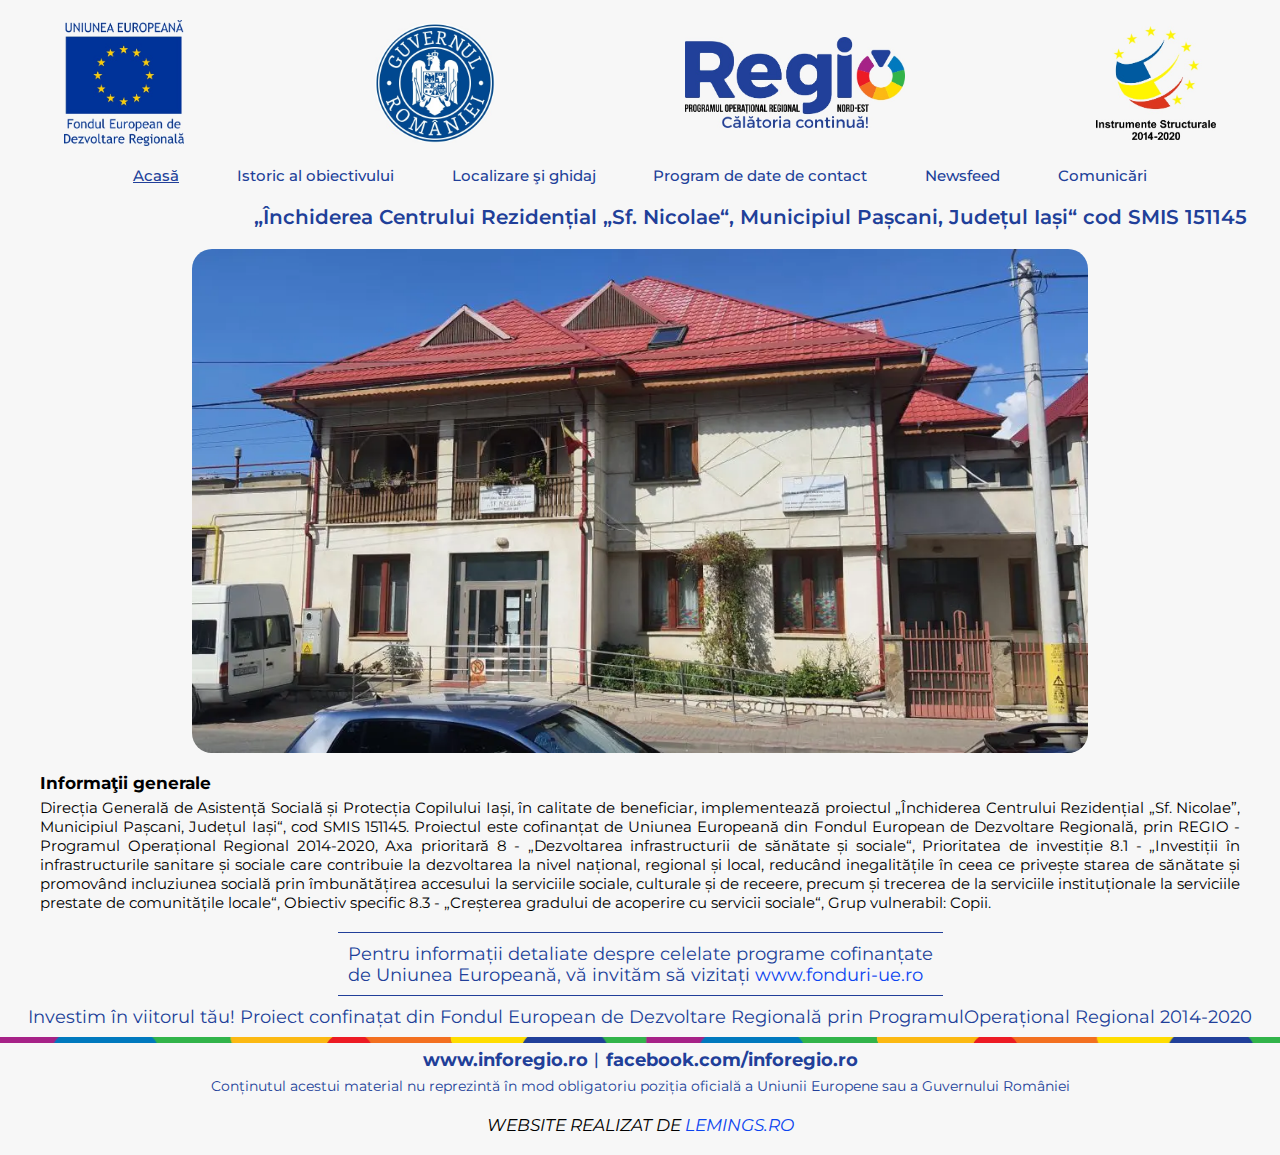
<file: index.html>
<!DOCTYPE html>
<html lang="en">
<head>
  <meta charset="UTF-8">
  <meta http-equiv="X-UA-Compatible" content="IE=edge">
  <meta name="viewport" content="width=device-width, initial-scale=1.0">
  <link rel="stylesheet" href="https://cdnjs.cloudflare.com/ajax/libs/font-awesome/6.4.0/css/all.min.css" integrity="sha512-iecdLmaskl7CVkqkXNQ/ZH/XLlvWZOJyj7Yy7tcenmpD1ypASozpmT/E0iPtmFIB46ZmdtAc9eNBvH0H/ZpiBw==" crossorigin="anonymous" referrerpolicy="no-referrer" />
  <link rel="stylesheet" href="css/main.css">
  <title>Acasă</title>
</head>
<body>
  <header>
    <img src="/header/ue.jpeg" alt="logo-header" class="logo-img">
    <img src="/header/guvern.jpeg" alt="logo-header" class="logo-img">
    <img src="/header/regio.jpeg" alt="logo-header" class="logo-img-regio">
    <img src="/header/instrumente.jpeg" alt="logo-header" class="logo-img">
  </header>
  <nav class="navbar-full">
    <ul class="navbar">
      <li><a href="/index.html" class="active">Acasă</a></li>
      <li><a href="frontend/istoricalobiectivului.html">Istoric al obiectivului</a></li>
      <li><a href="/frontend/localizareghidaj.html">Localizare şi ghidaj</a></li>
      <li><a href="/frontend/programcotact.html">Program de date de contact</a></li>
      <li><a href="/frontend/newsfeed.html">Newsfeed</a></li>
      <li><a href="/frontend/comunicari.html">Comunicări</a></li>
    </ul>
    <div class="toggle-button">
      <i class="fa-solid fa-bars"></i>
    </div>

    <div class="dropdown">
      <ul>
      <li><a href="/index.html" class="active-phone">Acasă</a></li>
      <li><a href="/frontend/istoricalobiectivului.html">Istoric al obiectivului</a></li>
      <li><a href="/frontend/localizareghidaj.html">Localizare şi ghidaj</a></li>
      <li><a href="/frontend/programcotact.html">Program de date de contact</a></li>
      <li><a href="/frontend/newsfeed.html">Newsfeed</a></li>
      <li><a href="/frontend/comunicari.html">Comunicări</a></li> 
      </ul>
    </div>
  </nav>

  <main>
    <div class="title">
    <h1>„Închiderea Centrului Rezidențial „Sf. Nicolae“, Municipiul Pașcani, Județul Iași“
      cod SMIS 151145</h1>
    </div>
    <img src="/img/cenrtul.jpeg" alt="centrul-de-servicii-sociale-sfantul-nicolae" class="main-img">
    <div class="info">
      <h3>Informaţii generale</h3>
      <p>Direcția Generală de Asistență Socială și Protecția Copilului Iași, în calitate de beneficiar, implementează proiectul „Închiderea Centrului Rezidențial „Sf. Nicolae”, Municipiul Pașcani, Județul Iași“,  cod SMIS 151145.
        Proiectul este cofinanțat de Uniunea Europeană din Fondul European de Dezvoltare Regională, prin REGIO - Programul Operațional Regional 2014-2020, Axa prioritară 8 - „Dezvoltarea infrastructurii de sănătate și sociale“, Prioritatea de investiție 8.1 - „Investiții în infrastructurile sanitare și sociale care contribuie la dezvoltarea la nivel național, regional și local, reducând inegalitățile în ceea ce privește starea de sănătate și promovând incluziunea socială prin îmbunătățirea accesului la serviciile sociale, culturale și de receere, precum și trecerea de la serviciile instituționale la serviciile prestate de comunitățile locale“,  Obiectiv specific 8.3 - „Creșterea gradului de acoperire cu servicii sociale“, Grup vulnerabil: Copii.</p>
    </div>
  </main>
    <footer>
      <div class="down-info">
        <div class="fonduri">
        <p>Pentru informații detaliate despre celelate programe cofinanțate <br> de Uniunea Europeană, vă invităm să vizitați <a href="https://www.fonduri-ue.ro/">www.fonduri-ue.ro</a></p>
        </div>
        <p class="investim">Investim în viitorul tău! Proiect confinațat din Fondul European de Dezvoltare Regională prin ProgramulOperațional Regional 2014-2020</p>
        
      </div>
      <div class="linie-relative">
      <img src="/img/linie.jpg" alt="linie" class="linie">
      </div>
      <h4 class="contact"><a href="https://www.inforegio.ro/ro/">www.inforegio.ro</a>︱<a href="https://www.facebook.com/inforegio.ro/">facebook.com/inforegio.ro</a></h4>
      <p class="continut">Conținutul acestui material nu reprezintă în mod obligatoriu poziția oficială a Uniunii Europene sau a Guvernului României</p>
      <h3 class="copyright">Website realizat de <a href="https://lemings.ro/">Lemings.ro</a></h3>
    </footer>
    <script>
      const toggleBtn = document.querySelector('.toggle-button');
      const toggleBtnIcon = document.querySelector('.toggle-button i');
      const dropDown = document.querySelector('.dropdown');

      toggleBtn.onclick = function () {
      dropDown.classList.toggle('open');
      };
    </script>
</body>
</html>
</file>
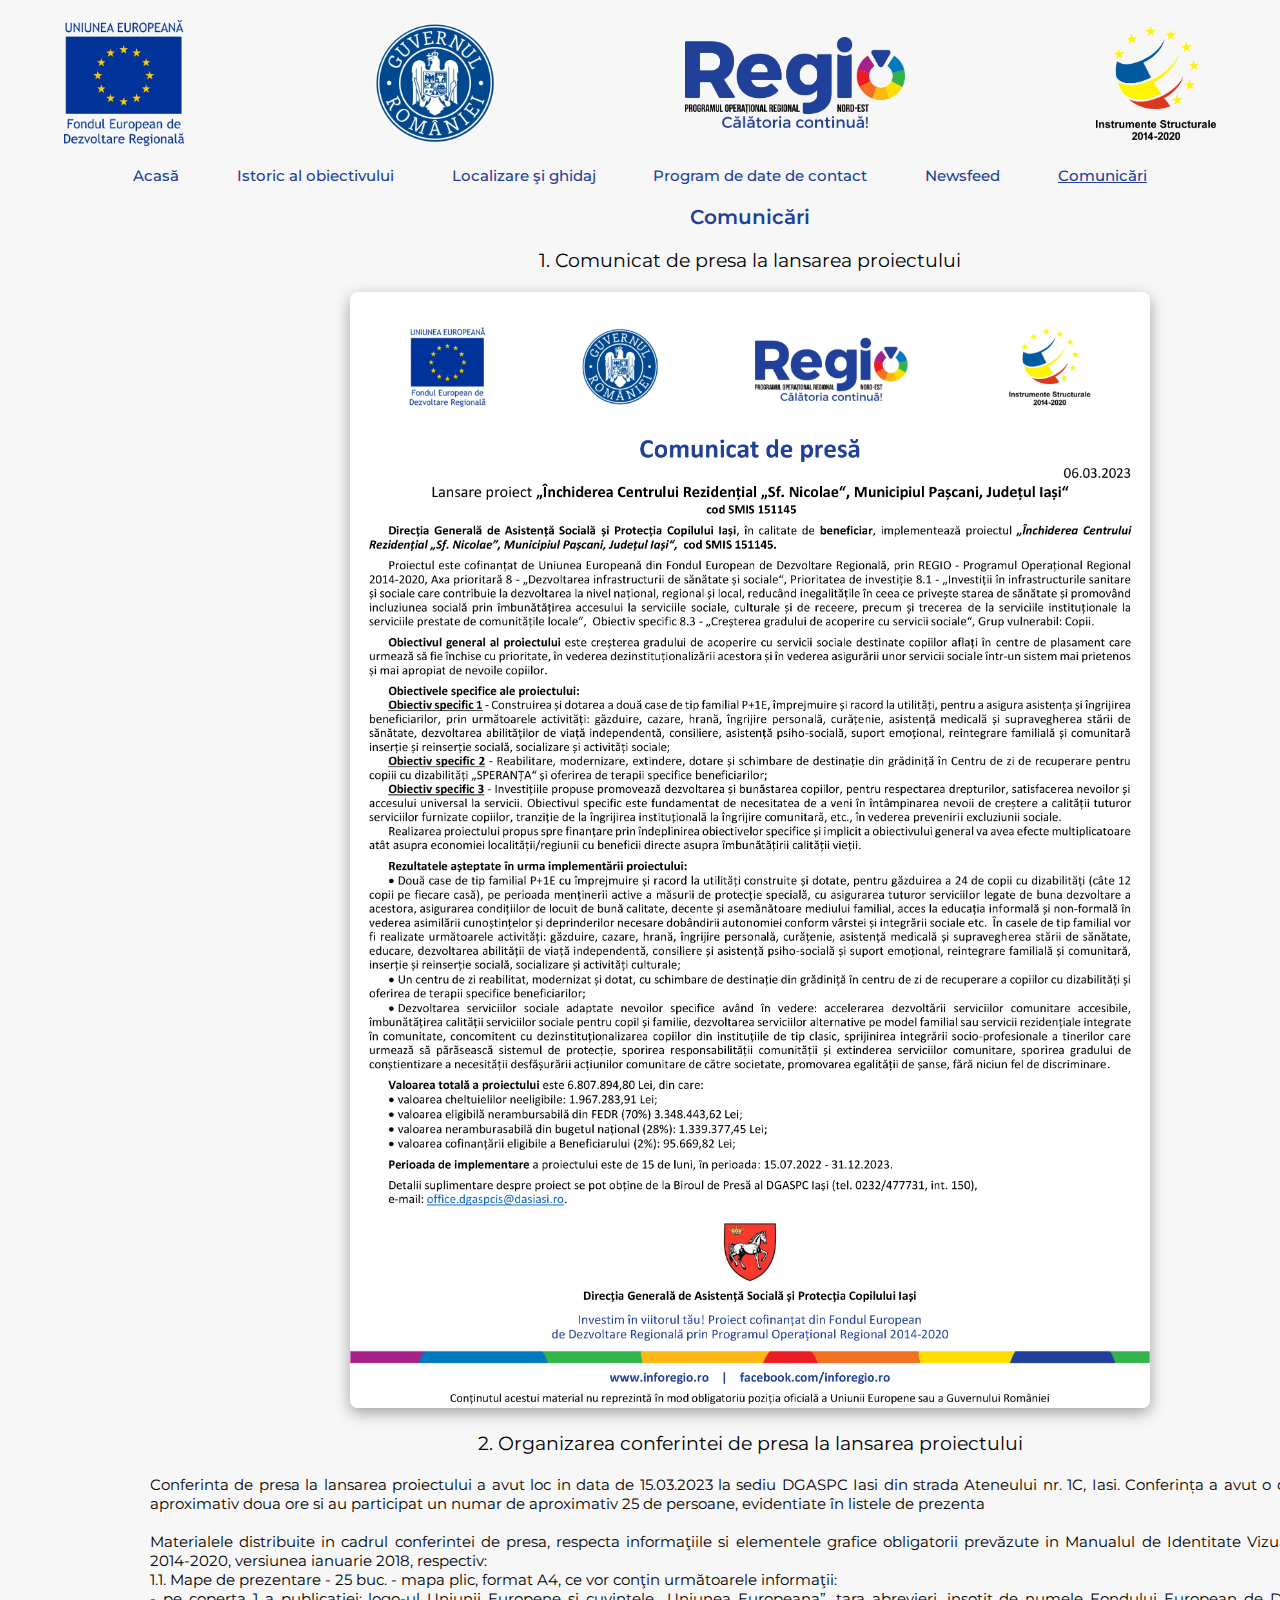
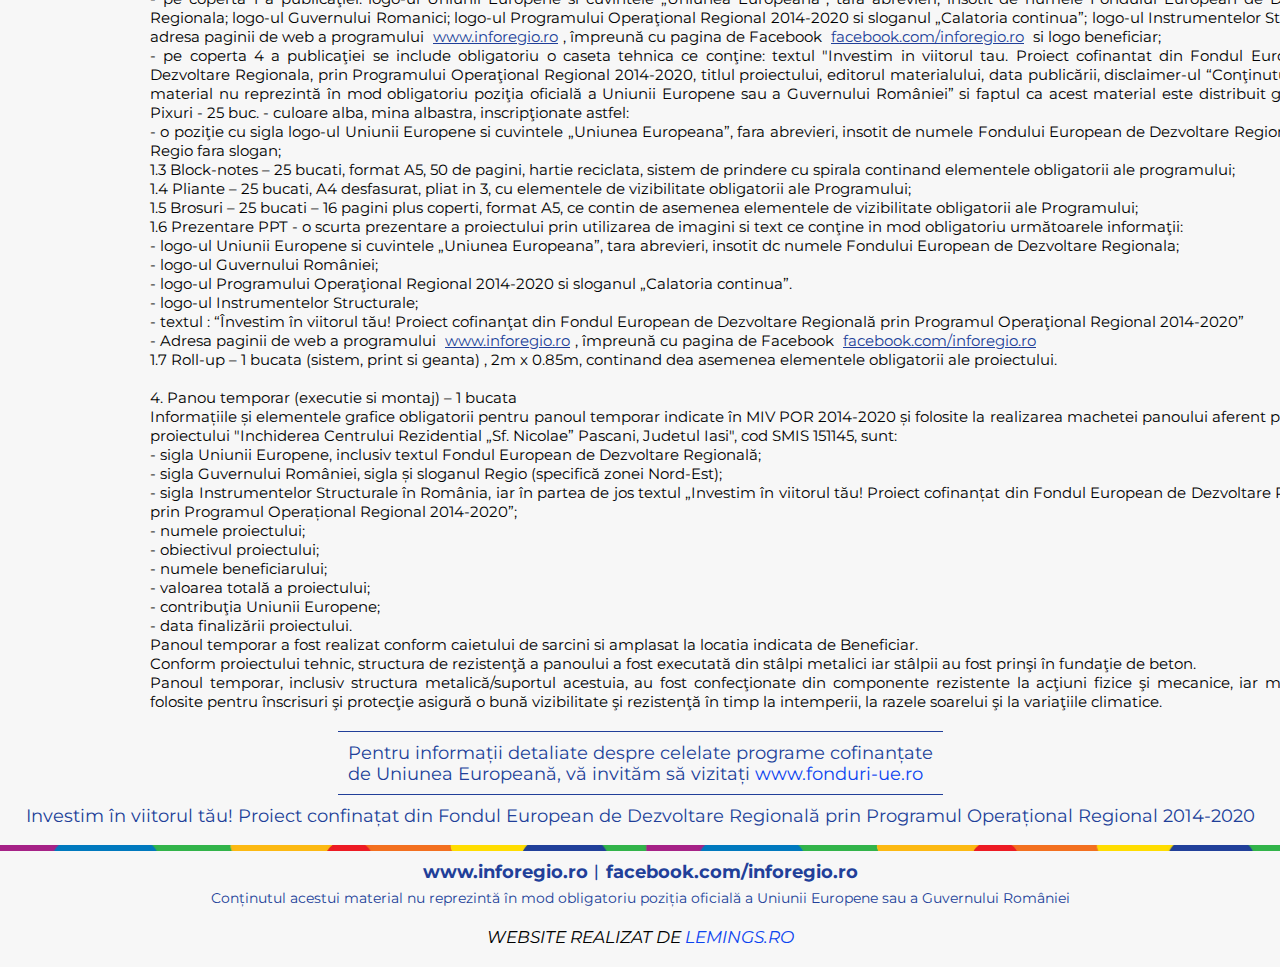
<file: frontend/comunicari.html>
<!DOCTYPE html>
<html lang="en">
<head>
  <meta charset="UTF-8">
  <meta http-equiv="X-UA-Compatible" content="IE=edge">
  <meta name="viewport" content="width=device-width, initial-scale=1.0">
  <link rel="stylesheet" href="https://cdnjs.cloudflare.com/ajax/libs/font-awesome/6.4.0/css/all.min.css" integrity="sha512-iecdLmaskl7CVkqkXNQ/ZH/XLlvWZOJyj7Yy7tcenmpD1ypASozpmT/E0iPtmFIB46ZmdtAc9eNBvH0H/ZpiBw==" crossorigin="anonymous" referrerpolicy="no-referrer" />
  <link rel="stylesheet" href="/css/main.css">
  <title>Comunicări</title>
</head>
<body>
  <header>
    <img src="/header/ue.jpeg" alt="logo-header" class="logo-img">
    <img src="/header/guvern.jpeg" alt="logo-header" class="logo-img">
    <img src="/header/regio.jpeg" alt="logo-header" class="logo-img-regio">
    <img src="/header/instrumente.jpeg" alt="logo-header" class="logo-img">
  </header>
  <nav class="navbar-full">
    <ul class="navbar">
      <li><a href="/index.html">Acasă</a></li>
      <li><a href="/frontend/istoricalobiectivului.html">Istoric al obiectivului</a></li>
      <li><a href="/frontend/localizareghidaj.html">Localizare şi ghidaj</a></li>
      <li><a href="/frontend/programcotact.html">Program de date de contact</a></li>
      <li><a href="/frontend/newsfeed.html">Newsfeed</a></li>
      <li><a href="/frontend/comunicari.html" class="active">Comunicări</a></li>
    </ul>
    <div class="toggle-button">
      <i class="fa-solid fa-bars"></i>
    </div>

    <div class="dropdown">
      <li><a href="/index.html">Acasă</a></li>
      <li><a href="/frontend/istoricalobiectivului.html">Istoric al obiectivului</a></li>
      <li><a href="/frontend/localizareghidaj.html">Localizare şi ghidaj</a></li>
      <li><a href="/frontend/programcotact.html">Program de date de contact</a></li>
      <li><a href="/frontend/newsfeed.html">Newsfeed</a></li>
      <li><a href="/frontend/comunicari.html" class="active-phone">Comunicări</a></li> 
    </div>
  </nav>

  <main>

    <div class="title">
      <h1>Comunicări</h1>
    </div>
    <div class="info-comunicari">
      <div class="title">
        <h4>1. Comunicat de presa la lansarea proiectului</h4>
        <div class="comunicari-img">
          <a href="/img/comunicari/DGASPC Iasi - „Inchidere... Sf. Nicoale... Pascani...“ - SMIS 151145 - comunicat lansare proiect(2).jpg" download>
            <img src="/img/comunicari/DGASPC Iasi - „Inchidere... Sf. Nicoale... Pascani...“ - SMIS 151145 - comunicat lansare proiect(2).jpg" alt="">
        </a>
      </div>
        <h4>2. Organizarea conferintei de presa la lansarea proiectului</h4>
        <div class="info" style="margin: 20px auto;">
          <p>
            Conferinta de presa la lansarea proiectului a avut loc in data de 15.03.2023 la sediu DGASPC Iasi din strada Ateneului nr. 1C, Iasi. 
Conferința a avut o durata de aproximativ doua ore si au participat un numar de aproximativ 25 de persoane, evidentiate în listele de prezenta
 <br><br>
	Materialele distribuite in cadrul conferintei de presa, respecta informaţiile si elementele grafice obligatorii prevăzute in Manualul de Identitate Vizuală Regio 2014-2020, versiunea ianuarie 2018, respectiv: <br>
1.1. Mape de prezentare - 25 buc. - mapa plic, format A4, ce vor conţin următoarele informaţii: <br>
- pe coperta 1 a publicaţiei: logo-ul Uniunii Europene si cuvintele „Uniunea Europeana”, tara abrevieri, insotit de numele Fondului European de Dezvoltare Regionala; logo-ul Guvernului Romanici; logo-ul Programului Operaţional Regional 2014-2020 si sloganul „Calatoria continua”; logo-ul Instrumentelor Structurale; adresa paginii de web a programului <a href="https://www.inforegio.ro/ro/" class="coumincari-contact">www.inforegio.ro</a>, împreună cu pagina de Facebook <a href="https://www.facebook.com/inforegio.ro/" class="coumincari-contact">facebook.com/inforegio.ro</a> si logo beneficiar; <br>
- pe coperta 4 a publicaţiei se include obligatoriu o caseta tehnica ce conţine: textul "Investim in viitorul tau. Proiect cofinantat din Fondul European de Dezvoltare Regionala, prin Programului Operaţional Regional 2014-2020, titlul proiectului, editorul materialului, data publicării, disclaimer-ul “Conţinutul acestui material nu reprezintă în mod obligatoriu poziţia oficială a Uniunii Europene sau a Guvernului României” si faptul ca acest material este distribuit gratuit;
1.2. Pixuri - 25 buc. - culoare alba, mina albastra, inscripţionate astfel: <br>
- o poziţie cu sigla logo-ul Uniunii Europene si cuvintele „Uniunea Europeana”, fara abrevieri, insotit de numele Fondului European de Dezvoltare Regionala, sigla Regio fara slogan; <br>
1.3 Block-notes – 25 bucati, format A5, 50 de pagini, hartie reciclata, sistem de prindere cu spirala continand elementele obligatorii ale programului; <br>
1.4 Pliante – 25 bucati, A4 desfasurat, pliat in 3, cu elementele de vizibilitate obligatorii ale Programului; <br>
1.5 Brosuri – 25 bucati – 16 pagini plus coperti, format A5, ce contin de asemenea elementele de vizibilitate obligatorii ale Programului; <br>
1.6 Prezentare PPT -  o scurta prezentare a proiectului prin utilizarea de imagini si text ce conţine in mod obligatoriu următoarele informaţii: <br>
- logo-ul Uniunii Europene si cuvintele „Uniunea Europeana”, tara abrevieri, insotit dc numele Fondului European de Dezvoltare Regionala; <br>
- logo-ul Guvernului României; <br>
- logo-ul Programului Operaţional Regional 2014-2020 si sloganul „Calatoria continua”. <br>
- logo-ul Instrumentelor Structurale; <br>
- textul : “Învestim în viitorul tău! Proiect cofinanţat din Fondul European de Dezvoltare Regională prin Programul Operaţional Regional 2014-2020” <br>
- Adresa paginii de web a programului <a href="https://www.inforegio.ro/ro/" class="coumincari-contact">www.inforegio.ro</a>, împreună cu pagina de Facebook <a href="https://www.facebook.com/inforegio.ro/" class="coumincari-contact">facebook.com/inforegio.ro </a><br>

1.7	Roll-up – 1 bucata (sistem, print si geanta) , 2m x 0.85m, continand dea asemenea elementele obligatorii ale proiectului. <br><br>

4. Panou temporar (executie si montaj) – 1 bucata <br>
Informațiile și elementele grafice obligatorii pentru panoul temporar indicate în MIV POR 2014-2020 și folosite la realizarea machetei panoului aferent proiectului proiectului "Inchiderea Centrului Rezidential „Sf. Nicolae” Pascani, Judetul Iasi", cod SMIS 151145, sunt: <br>
-  sigla Uniunii Europene, inclusiv textul Fondul European de Dezvoltare Regională; <br>
- sigla Guvernului României, sigla și sloganul Regio (specifică zonei Nord-Est); <br>
- sigla Instrumentelor Structurale în România, iar în partea de jos textul „Investim în viitorul tău! Proiect cofinanțat din Fondul European de Dezvoltare Regională prin Programul Operațional Regional 2014-2020”; <br>
- numele proiectului; <br>
- obiectivul proiectului;<br>
- numele beneficiarului;<br>
- valoarea totală a proiectului;<br>
- contribuţia Uniunii Europene;<br>
- data finalizării proiectului.<br>
Panoul temporar a fost realizat conform caietului de sarcini si amplasat la locatia indicata de Beneficiar.<br>
Conform proiectului tehnic, structura de rezistenţă a panoului a fost executată din stâlpi metalici iar stâlpii au fost prinşi în fundaţie de beton.<br>
Panoul temporar, inclusiv structura metalică/suportul acestuia, au fost confecţionate din componente rezistente la acţiuni fizice şi mecanice, iar materialele folosite pentru înscrisuri şi protecţie asigură o bună vizibilitate şi rezistenţă în timp la intemperii, la razele soarelui şi la variaţiile climatice.
          </p>
        </div>
      </div>
    </div>
  </main>
    <footer>
      <div class="down-info">
        <div class="fonduri">
        <p>Pentru informații detaliate despre celelate programe cofinanțate <br> de Uniunea Europeană, vă invităm să vizitați <a href="https://www.fonduri-ue.ro/">www.fonduri-ue.ro</a></p>
        </div>
        <p class="investim">Investim în viitorul tău! Proiect confinațat din Fondul European de Dezvoltare Regională prin Programul Operațional Regional 2014-2020</p>
      </div>
      <img src="/img/linie.jpg" alt="linie" class="linie">
      <h4 class="contact"><a href="https://www.inforegio.ro/ro/">www.inforegio.ro</a>︱<a href="https://www.facebook.com/inforegio.ro/">facebook.com/inforegio.ro</a></h4>
      <p class="continut">Conținutul acestui material nu reprezintă în mod obligatoriu poziția oficială a Uniunii Europene sau a Guvernului României</p>
      <h3 class="copyright">Website realizat de <a href="https://lemings.ro/">Lemings.ro</a></h3>
    </footer>
    <script>
      const toggleBtn = document.querySelector('.toggle-button');
      const toggleBtnIcon = document.querySelector('.toggle-button i');
      const dropDown = document.querySelector('.dropdown');

      toggleBtn.onclick = function () {
      dropDown.classList.toggle('open');
      };
    </script>
</body>
</html>
</file>
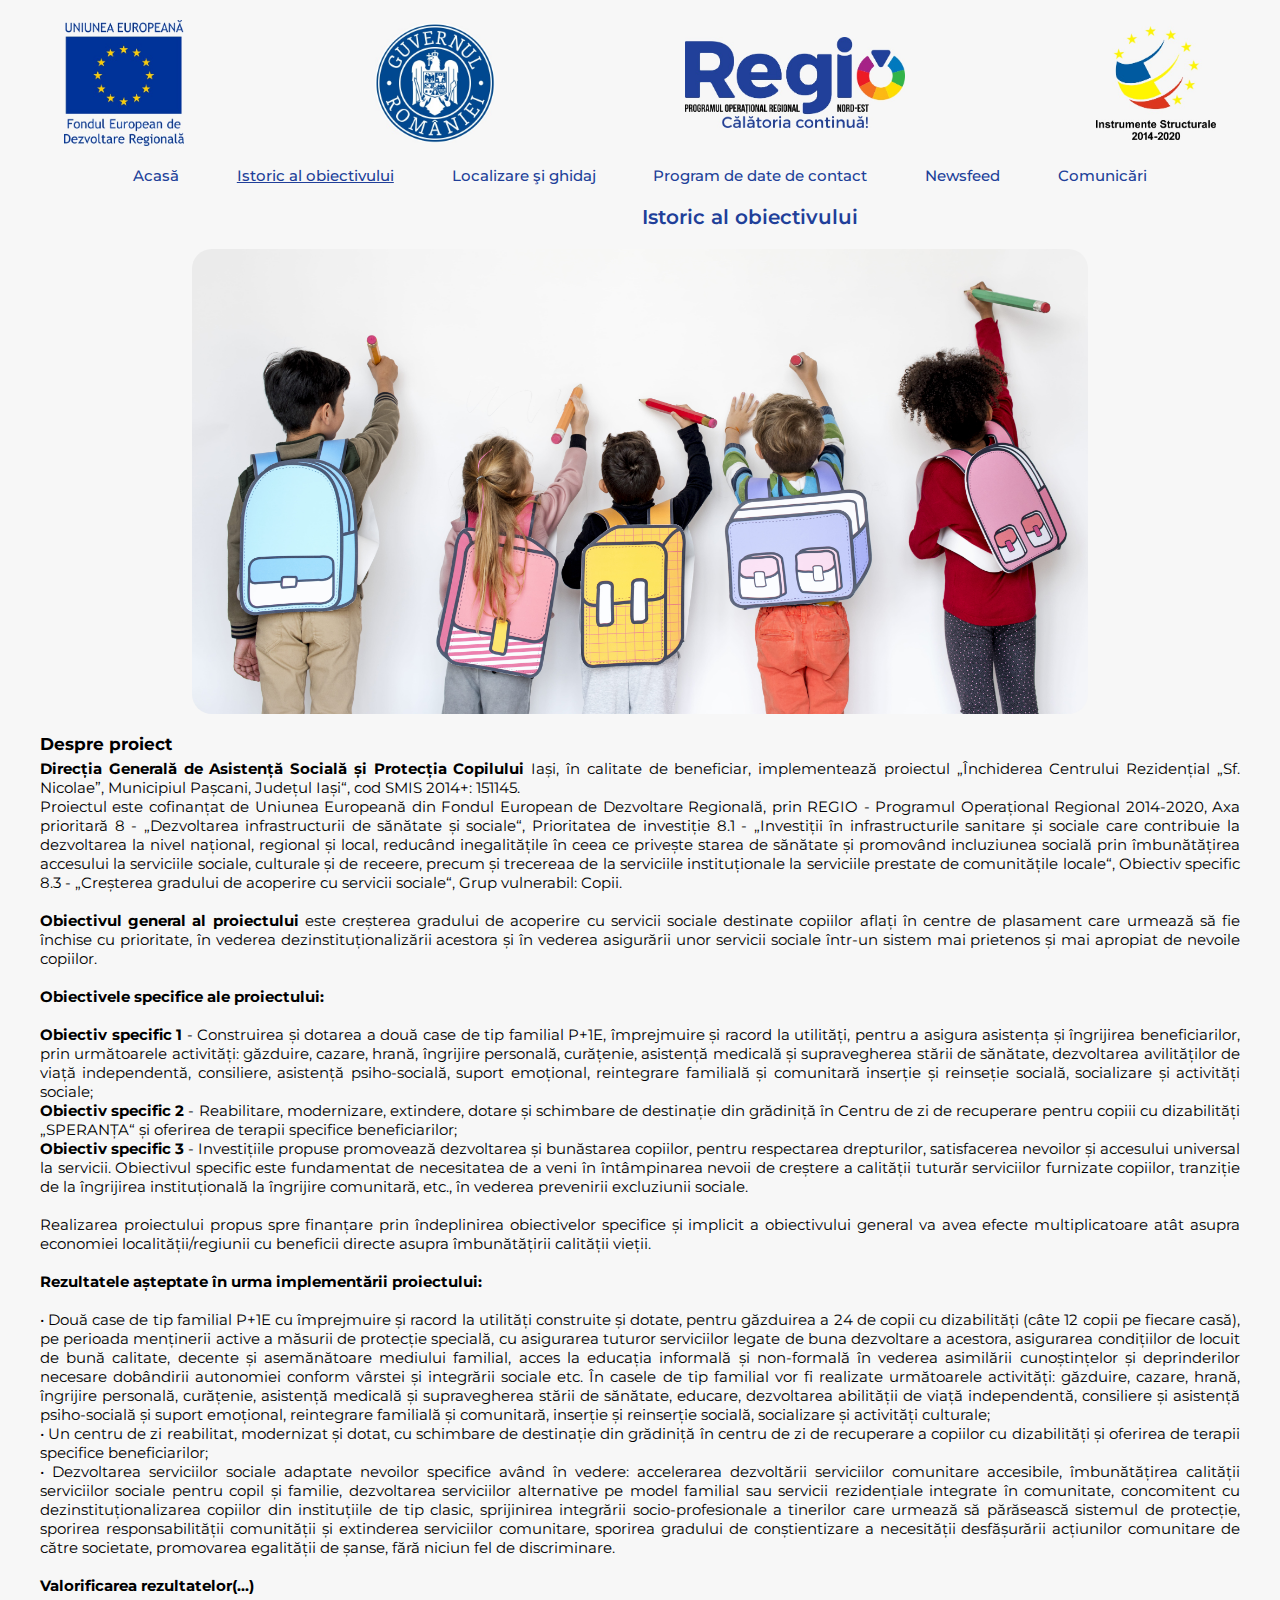
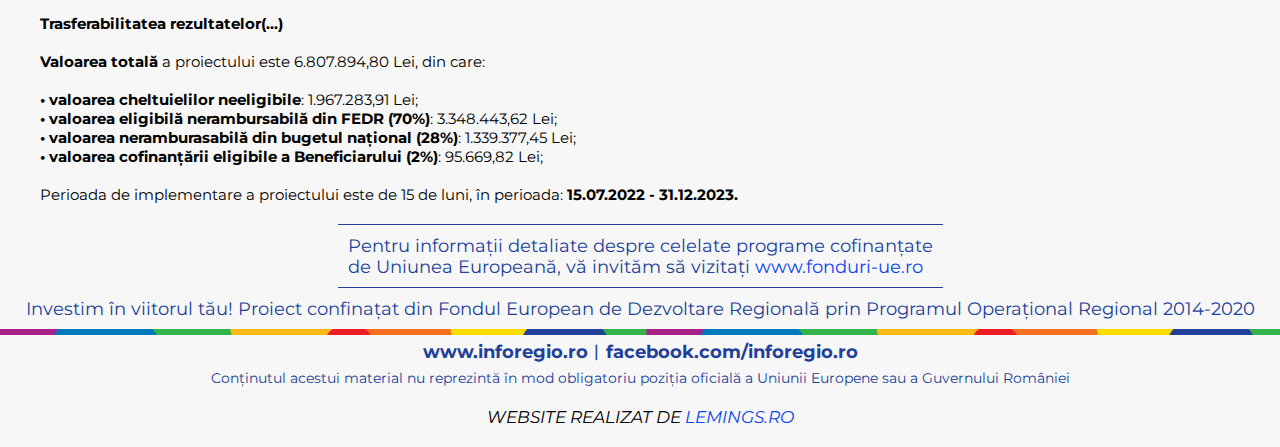
<file: frontend/istoricalobiectivului.html>
<!DOCTYPE html>
<html lang="en">
<head>
  <meta charset="UTF-8">
  <meta http-equiv="X-UA-Compatible" content="IE=edge">
  <meta name="viewport" content="width=device-width, initial-scale=1.0">
  <link rel="stylesheet" href="https://cdnjs.cloudflare.com/ajax/libs/font-awesome/6.4.0/css/all.min.css" integrity="sha512-iecdLmaskl7CVkqkXNQ/ZH/XLlvWZOJyj7Yy7tcenmpD1ypASozpmT/E0iPtmFIB46ZmdtAc9eNBvH0H/ZpiBw==" crossorigin="anonymous" referrerpolicy="no-referrer" />
  <link rel="stylesheet" href="/css/main.css">
  <title>Istoric al obiectivului</title>
</head>
<body>
  <header>
    <img src="/header/ue.jpeg" alt="logo-header" class="logo-img">
    <img src="/header/guvern.jpeg" alt="logo-header" class="logo-img">
    <img src="/header/regio.jpeg" alt="logo-header" class="logo-img-regio">
    <img src="/header/instrumente.jpeg" alt="logo-header" class="logo-img">
  </header>
  <nav class="navbar-full">
    <ul class="navbar">
      <li><a href="/index.html">Acasă</a></li>
      <li><a href="/frontend/istoricalobiectivului.html" class="active">Istoric al obiectivului</a></li>
      <li><a href="/frontend/localizareghidaj.html">Localizare şi ghidaj</a></li>
      <li><a href="/frontend/programcotact.html">Program de date de contact</a></li>
      <li><a href="/frontend/newsfeed.html">Newsfeed</a></li>
      <li><a href="/frontend/comunicari.html">Comunicări</a></li>
    </ul>
    <div class="toggle-button">
      <i class="fa-solid fa-bars"></i>
    </div>

    <div class="dropdown">
      <li><a href="/index.html">Acasă</a></li>
      <li><a href="/frontend/istoricalobiectivului.html" class="active-phone">Istoric al obiectivului</a></li>
      <li><a href="/frontend/localizareghidaj.html">Localizare şi ghidaj</a></li>
      <li><a href="/frontend/programcotact.html">Program de date de contact</a></li>
      <li><a href="/frontend/newsfeed.html">Newsfeed</a></li>
      <li><a href="/frontend/comunicari.html">Comunicări</a></li> 
    </div>
  </nav>

  <main>
    <div class="title">
      <h1>Istoric al obiectivului</h1>
      </div>
    <img src="/img/classmates.jpg" alt="centrul-de-servicii-sociale-sfantul-nicolae" class="main-img">
    <div class="info">
      <h3>Despre proiect</h3>
      <p><b>Direcția Generală de Asistență Socială și Protecția Copilului</b> Iași, în calitate de beneficiar, implementează proiectul „Închiderea Centrului  Rezidențial „Sf. Nicolae”, Municipiul Pașcani, Județul Iași“, cod SMIS 2014+: 151145.
        <br>
        Proiectul este cofinanțat de Uniunea Europeană din Fondul European de Dezvoltare Regională, prin REGIO - Programul Operațional Regional 2014-2020, Axa prioritară 8 - „Dezvoltarea infrastructurii de sănătate și sociale“, Prioritatea de investiție 8.1 - „Investiții în infrastructurile sanitare  și sociale care contribuie la dezvoltarea la nivel național, regional și local, reducând inegalitățile în ceea ce privește starea de sănătate și promovând  incluziunea socială prin îmbunătățirea accesului la serviciile sociale, culturale și de receere, precum și trecereaa de la serviciile instituționale la  serviciile prestate de comunitățile locale“, Obiectiv specific 8.3 - „Creșterea gradului de acoperire cu servicii sociale“, Grup vulnerabil: Copii.
        <br><br>
        <b>Obiectivul general al proiectului</b> este creșterea gradului de acoperire cu servicii sociale destinate copiilor aflați în centre de plasament care  urmează să fie închise cu prioritate, în vederea dezinstituționalizării acestora și în vederea asigurării unor servicii sociale într-un sistem mai prietenos  și mai apropiat de nevoile copiilor.
        <br><br>
        <b>Obiectivele specifice ale proiectului:</b>
        <br><br>
        <b>Obiectiv specific 1</b> - Construirea și dotarea a două case de tip
familial P+1E, împrejmuire și racord la utilități, pentru a asigura
asistența și îngrijirea  beneficiarilor, prin următoarele
activități: găzduire, cazare, hrană, îngrijire personală,
curățenie, asistență medicală și supravegherea stării de
sănătate, dezvoltarea avilităților de viață independentă,
consiliere, asistență psiho-socială, suport emoțional, reintegrare
familială și comunitară  inserție și reinseție socială,
socializare și activități sociale;
<br>
<b>Obiectiv specific 2</b> - Reabilitare, modernizare, extindere, dotare și
schimbare de destinație din grădiniță în Centru de zi de recuperare
pentru  copiii cu dizabilități „SPERANȚA“ și oferirea de terapii
specifice beneficiarilor;
<br>
<b>Obiectiv specific 3</b> - Investițiile propuse promovează dezvoltarea și
bunăstarea copiilor, pentru respectarea drepturilor, satisfacerea
nevoilor și  accesului universal la servicii. Obiectivul specific este
fundamentat de necesitatea de a veni în întâmpinarea nevoii de
creștere a calității tuturăr  serviciilor furnizate copiilor,
tranziție de la îngrijirea instituțională la îngrijire comunitară,
etc., în vederea prevenirii excluziunii sociale.
<br><br>
Realizarea proiectului propus spre finanțare prin îndeplinirea
obiectivelor specifice și implicit a obiectivului general va avea
efecte multiplicatoare  atât asupra economiei localității/regiunii cu
beneficii directe asupra îmbunătățirii calității vieții.
<br><br>
<b>Rezultatele așteptate în urma implementării proiectului:</b>
<br><br>
• Două case de tip familial P+1E cu împrejmuire și racord la
utilități construite și dotate, pentru găzduirea a 24 de copii cu
dizabilități (câte 12  copii pe fiecare casă), pe perioada
menținerii active a măsurii de protecție specială, cu asigurarea
tuturor serviciilor legate de buna dezvoltare a  acestora, asigurarea
condițiilor de locuit de bună calitate, decente și asemănătoare
mediului familial, acces la educația informală și non-formală în
vederea asimilării cunoștințelor și deprinderilor necesare
dobândirii autonomiei conform vârstei și integrării sociale etc. În
casele de tip familial vor  fi realizate următoarele activități:
găzduire, cazare, hrană, îngrijire personală, curățenie,
asistență medicală și supravegherea stării de sănătate,  educare,
dezvoltarea abilității de viață independentă, consiliere și
asistență psiho-socială și suport emoțional, reintegrare familială
și comunitară,  inserție și reinserție socială, socializare și
activități culturale;
<br>
• Un centru de zi reabilitat, modernizat și dotat, cu schimbare de
destinație din grădiniță în centru de zi de recuperare a copiilor
cu dizabilități și  oferirea de terapii specifice beneficiarilor;
<br>
• Dezvoltarea serviciilor sociale adaptate nevoilor specifice având
în vedere: accelerarea dezvoltării serviciilor comunitare accesibile,
îmbunătățirea calității serviciilor sociale pentru copil și
familie, dezvoltarea serviciilor alternative pe model familial sau
servicii rezidențiale integrate  în comunitate, concomitent cu
dezinstituționalizarea copiilor din instituțiile de tip clasic,
sprijinirea integrării socio-profesionale a tinerilor care  urmează
să părăsească sistemul de protecție, sporirea responsabilității
comunității și extinderea serviciilor comunitare, sporirea gradului
de  conștientizare a necesității desfășurării acțiunilor
comunitare de către societate, promovarea egalității de șanse,
fără niciun fel de discriminare.
<br><br>
<b>Valorificarea rezultatelor(...)</b>
<br><br>
<b>Trasferabilitatea rezultatelor(...)</b>
<br>
<br>
<b>Valoarea totală</b> a proiectului este 6.807.894,80 Lei, din care:
<br><br>
<b>• valoarea cheltuielilor neeligibile</b>: 1.967.283,91 Lei;
<br>
<b>• valoarea eligibilă nerambursabilă din FEDR (70%)</b>: 3.348.443,62 Lei;

<br>
<b>• valoarea neramburasabilă din bugetul național (28%)</b>: 1.339.377,45
Lei;
<br>
<b>• valoarea cofinanțării eligibile a Beneficiarului (2%)</b>: 95.669,82
Lei;
<br><br>
Perioada de implementare a proiectului este de 15 de luni, în perioada:
<b>15.07.2022 - 31.12.2023.</b>
      </p>
    </div>
  </main>
    <footer>
      <div class="down-info">
        <div class="fonduri">
        <p>Pentru informații detaliate despre celelate programe cofinanțate <br> de Uniunea Europeană, vă invităm să vizitați <a href="https://www.fonduri-ue.ro/">www.fonduri-ue.ro</a></p>
        </div>
        <p class="investim">Investim în viitorul tău! Proiect confinațat din Fondul European de Dezvoltare Regională prin Programul Operațional Regional 2014-2020</p>
      </div>
      <div class="linie-relative">
        <img src="/img/linie.jpg" alt="linie" class="linie">
        </div>
      <h4 class="contact"><a href="https://www.inforegio.ro/ro/">www.inforegio.ro</a>︱<a href="https://www.facebook.com/inforegio.ro/">facebook.com/inforegio.ro</a></h4>
      <p class="continut">Conținutul acestui material nu reprezintă în mod obligatoriu poziția oficială a Uniunii Europene sau a Guvernului României</p>
      <h3 class="copyright">Website realizat de <a href="https://lemings.ro/">Lemings.ro</a></h3>
    </footer>
    <script>
      const toggleBtn = document.querySelector('.toggle-button');
      const toggleBtnIcon = document.querySelector('.toggle-button i');
      const dropDown = document.querySelector('.dropdown');

      toggleBtn.onclick = function () {
      dropDown.classList.toggle('open');
      };
    </script>
</body>
</html>
</file>
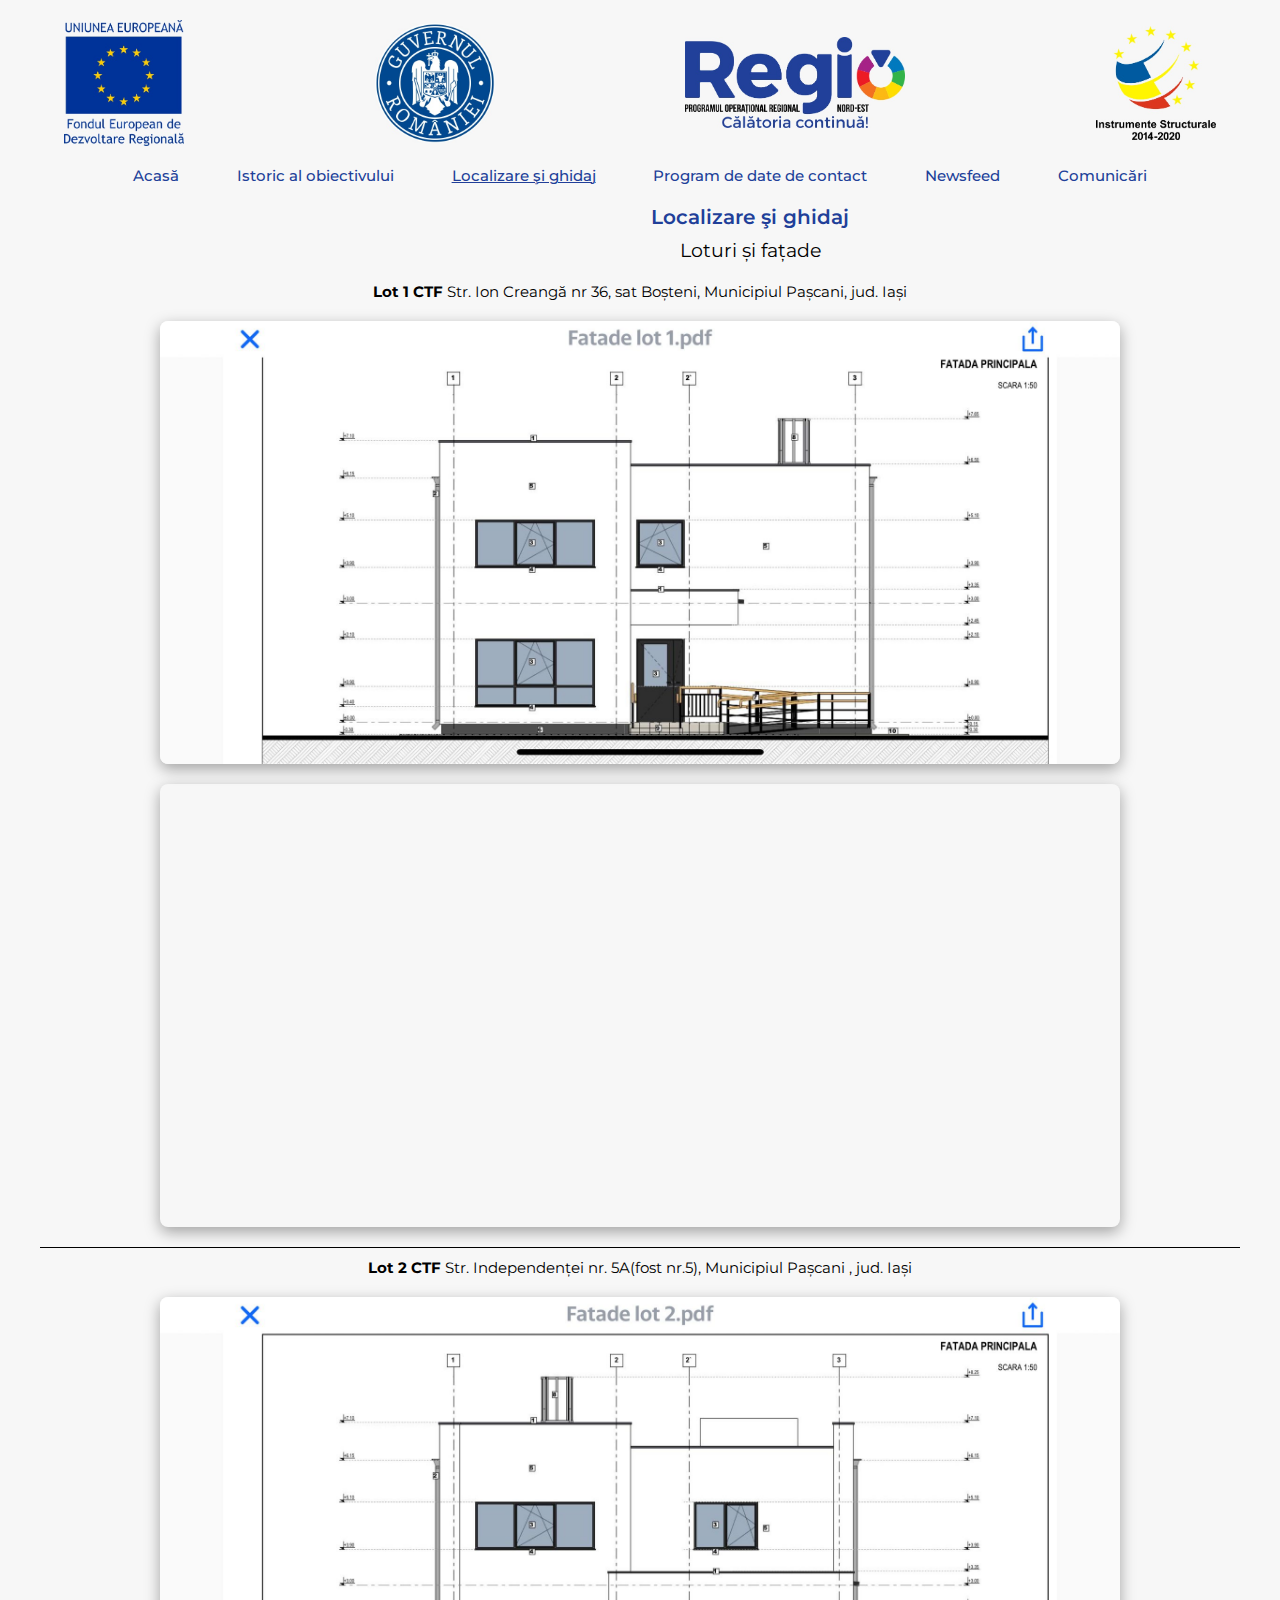
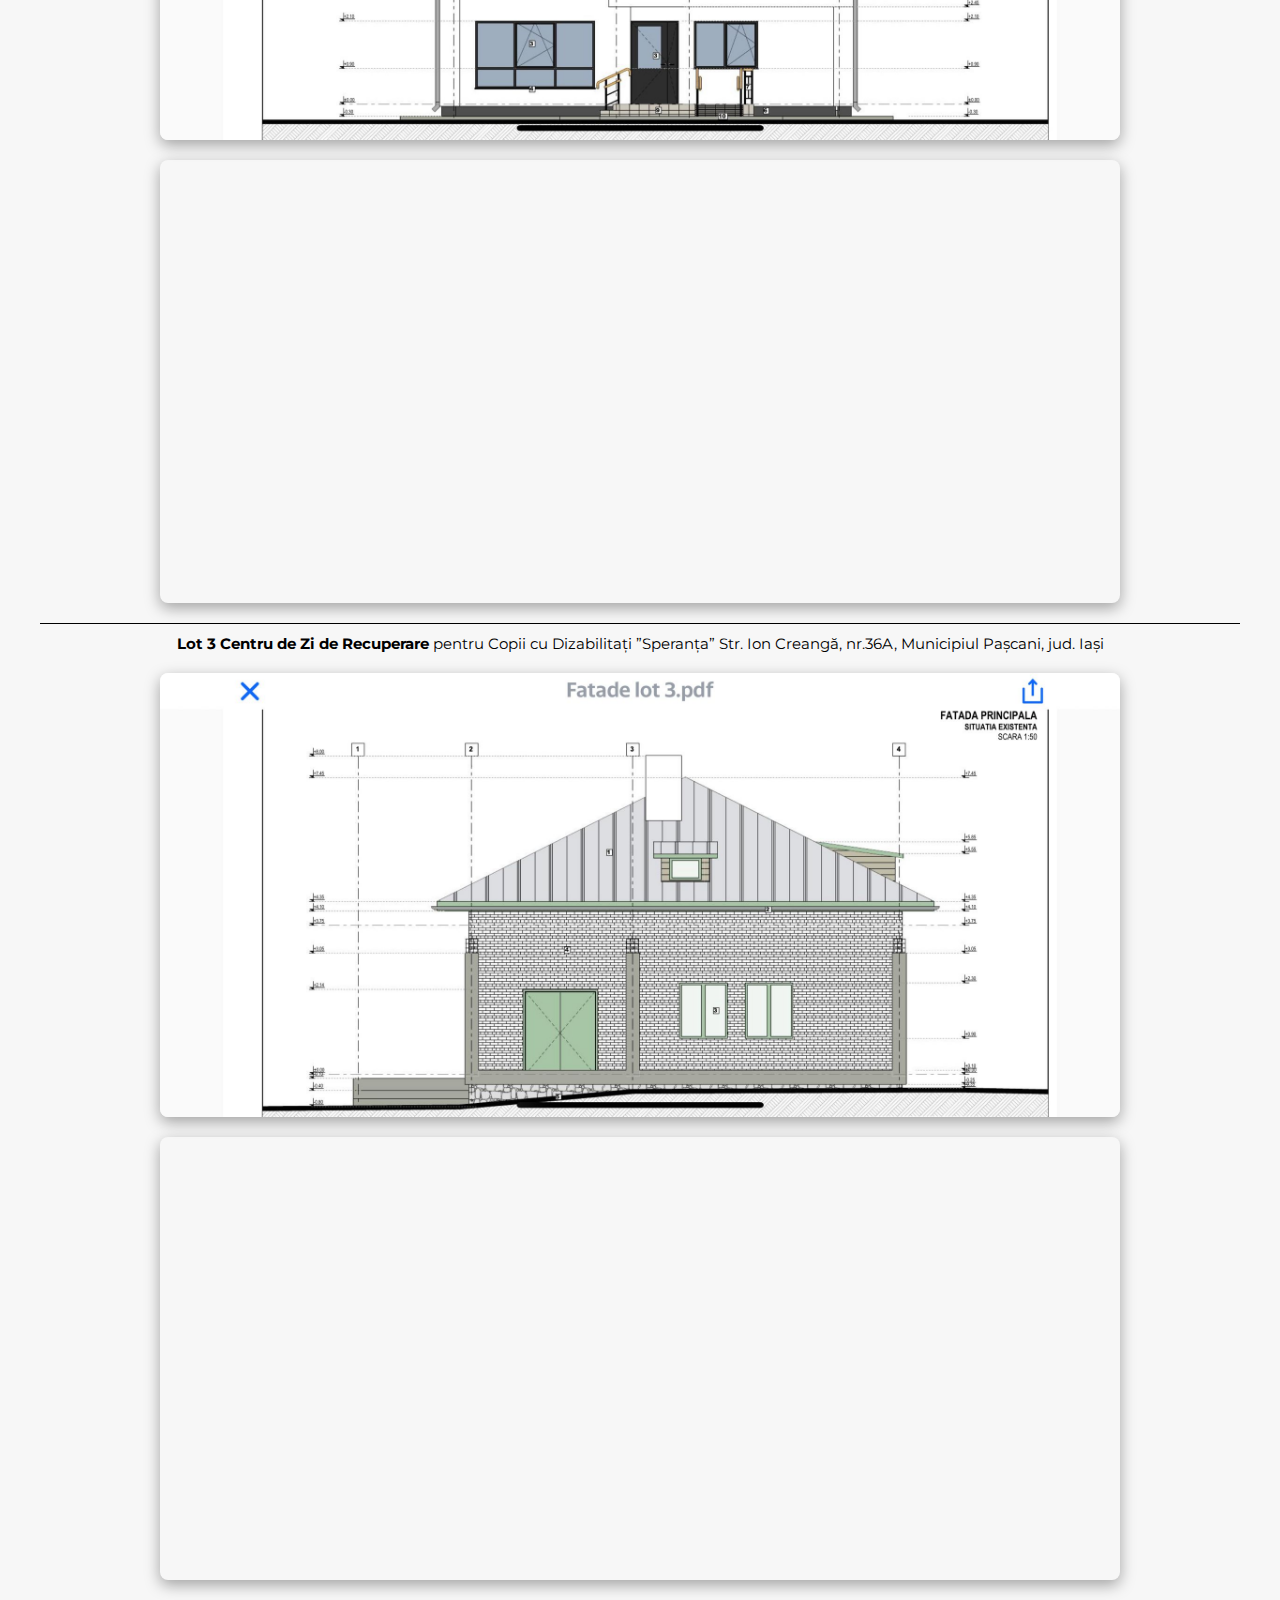
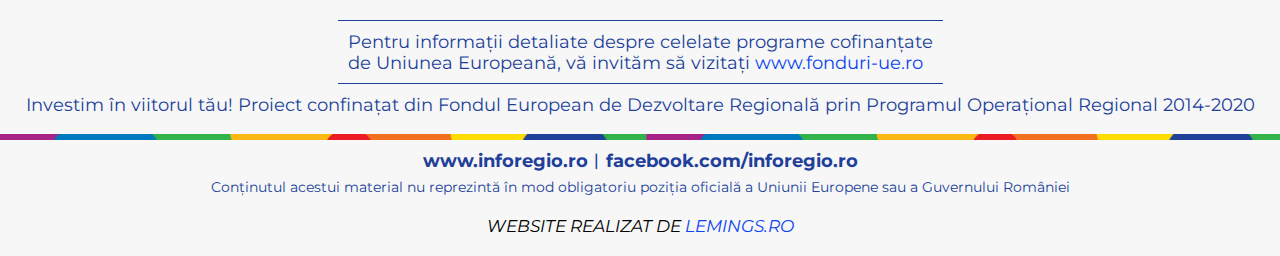
<file: frontend/localizareghidaj.html>
<!DOCTYPE html>
<html lang="en">
<head>
  <meta charset="UTF-8">
  <meta http-equiv="X-UA-Compatible" content="IE=edge">
  <meta name="viewport" content="width=device-width, initial-scale=1.0">
  <link rel="stylesheet" href="https://cdnjs.cloudflare.com/ajax/libs/font-awesome/6.4.0/css/all.min.css" integrity="sha512-iecdLmaskl7CVkqkXNQ/ZH/XLlvWZOJyj7Yy7tcenmpD1ypASozpmT/E0iPtmFIB46ZmdtAc9eNBvH0H/ZpiBw==" crossorigin="anonymous" referrerpolicy="no-referrer" />
  <link rel="stylesheet" href="/css/main.css">
  <title>Localizare şi ghidaj</title>
</head>
<body>
  <header>
    <img src="/header/ue.jpeg" alt="logo-header" class="logo-img">
    <img src="/header/guvern.jpeg" alt="logo-header" class="logo-img">
    <img src="/header/regio.jpeg" alt="logo-header" class="logo-img-regio">
    <img src="/header/instrumente.jpeg" alt="logo-header" class="logo-img">
  </header>
  <nav class="navbar-full">
    <ul class="navbar">
      <li><a href="/index.html">Acasă</a></li>
      <li><a href="/frontend/istoricalobiectivului.html">Istoric al obiectivului</a></li>
      <li><a href="/frontend/localizareghidaj.html" class="active">Localizare şi ghidaj</a></li>
      <li><a href="/frontend/programcotact.html">Program de date de contact</a></li>
      <li><a href="/frontend/newsfeed.html">Newsfeed</a></li>
      <li><a href="/frontend/comunicari.html">Comunicări</a></li>
    </ul>
    <div class="toggle-button">
      <i class="fa-solid fa-bars"></i>
    </div>

    <div class="dropdown">
      <li><a href="/index.html">Acasă</a></li>
      <li><a href="/frontend/istoricalobiectivului.html">Istoric al obiectivului</a></li>
      <li><a href="/frontend/localizareghidaj.html" class="active-phone">Localizare şi ghidaj</a></li>
      <li><a href="/frontend/programcotact.html">Program de date de contact</a></li>
      <li><a href="/frontend/newsfeed.html">Newsfeed</a></li>
      <li><a href="/frontend/comunicari.html">Comunicări</a></li>
    </div>
  </nav>

  <main>
    <div class="title">
      <h1>Localizare şi ghidaj</h1>
      <h4>Loturi și fațade</h4>
      </div>
    <div class="info">
      <p class="text-align"><b>Lot 1 CTF</b> Str. Ion
        Creangă nr 36, sat Boșteni, Municipiul Pașcani, jud. Iași</p>
        <div class="flex-map-img">
          <div class="fatade">
            <img src="/img/fatade/WhatsApp Image 2023-06-30 at 12.29.11.jpeg" alt="">
          </div>
        <div class="maps">
          <iframe src="https://www.google.com/maps/embed?pb=!1m17!1m12!1m3!1d2709.1461127478124!2d26.682744015617608!3d47.2332877791617!2m3!1f0!2f0!3f0!3m2!1i1024!2i768!4f13.1!3m2!1m1!2zNDfCsDEzJzU5LjgiTiAyNsKwNDEnMDUuOCJF!5e0!3m2!1sen!2sro!4v1689336689724!5m2!1sen!2sro" style="border:0;" allowfullscreen="" loading="lazy" referrerpolicy="no-referrer-when-downgrade"></iframe>
        </div>
      </div>
        <p class="text-align"><b>Lot 2 CTF </b>Str. Independenței nr. 5A(fost nr.5), Municipiul Pașcani , jud. Iași</p>
        <div class="flex-map-img">
          <div class="fatade">
            <img src="/img/fatade/WhatsApp Image 2023-06-30 at 12.29.12.jpeg" alt="">
          </div>
          <div class="maps">
            <iframe src="https://www.google.com/maps/embed?pb=!1m17!1m12!1m3!1d2709.3167401605483!2d26.687272115617453!3d47.229949979161525!2m3!1f0!2f0!3f0!3m2!1i1024!2i768!4f13.1!3m2!1m1!2zNDfCsDEzJzQ3LjgiTiAyNsKwNDEnMjIuMSJF!5e0!3m2!1sen!2sro!4v1689336736138!5m2!1sen!2sro" style="border:0;" allowfullscreen="" loading="lazy" referrerpolicy="no-referrer-when-downgrade"></iframe>
          </div>
        </div>
        <p class="text-align"><b>Lot 3 Centru de Zi de Recuperare</b> pentru Copii cu Dizabilitați
        ”Speranța” Str. Ion Creangă, nr.36A, Municipiul Pașcani, jud.
        Iași</p>
        <div class="flex-map-img">
        <div class="fatade">
          <img src="/img/fatade/WhatsApp Image 2023-06-30 at 12.29.13.jpeg" alt="">
        </div>
        <div class="maps">
          <iframe src="https://www.google.com/maps/embed?pb=!1m17!1m12!1m3!1d2709.1461127478124!2d26.682744015617608!3d47.2332877791617!2m3!1f0!2f0!3f0!3m2!1i1024!2i768!4f13.1!3m2!1m1!2zNDfCsDEzJzU5LjgiTiAyNsKwNDEnMDUuOCJF!5e0!3m2!1sen!2sro!4v1689336689724!5m2!1sen!2sro" style="border:0;" allowfullscreen="" loading="lazy" referrerpolicy="no-referrer-when-downgrade"></iframe>
        </div>
      </div>
  </div>
  </main>
    <footer>
      <div class="down-info">
        <div class="fonduri">
        <p>Pentru informații detaliate despre celelate programe cofinanțate <br> de Uniunea Europeană, vă invităm să vizitați <a href="https://www.fonduri-ue.ro/">www.fonduri-ue.ro</a></p>
        </div>
        <p class="investim">Investim în viitorul tău! Proiect confinațat din Fondul European de Dezvoltare Regională prin Programul Operațional Regional 2014-2020</p>
      </div>
      <img src="/img/linie.jpg" alt="linie" class="linie">
      <h4 class="contact"><a href="https://www.inforegio.ro/ro/">www.inforegio.ro</a>︱<a href="https://www.facebook.com/inforegio.ro/">facebook.com/inforegio.ro</a></h4>
      <p class="continut">Conținutul acestui material nu reprezintă în mod obligatoriu poziția oficială a Uniunii Europene sau a Guvernului României</p>
      <h3 class="copyright">Website realizat de <a href="https://lemings.ro/">Lemings.ro</a></h3>
    </footer>
    <script>
      const toggleBtn = document.querySelector('.toggle-button');
      const toggleBtnIcon = document.querySelector('.toggle-button i');
      const dropDown = document.querySelector('.dropdown');

      toggleBtn.onclick = function () {
      dropDown.classList.toggle('open');
      };
    </script>
</body>
</html>
</file>
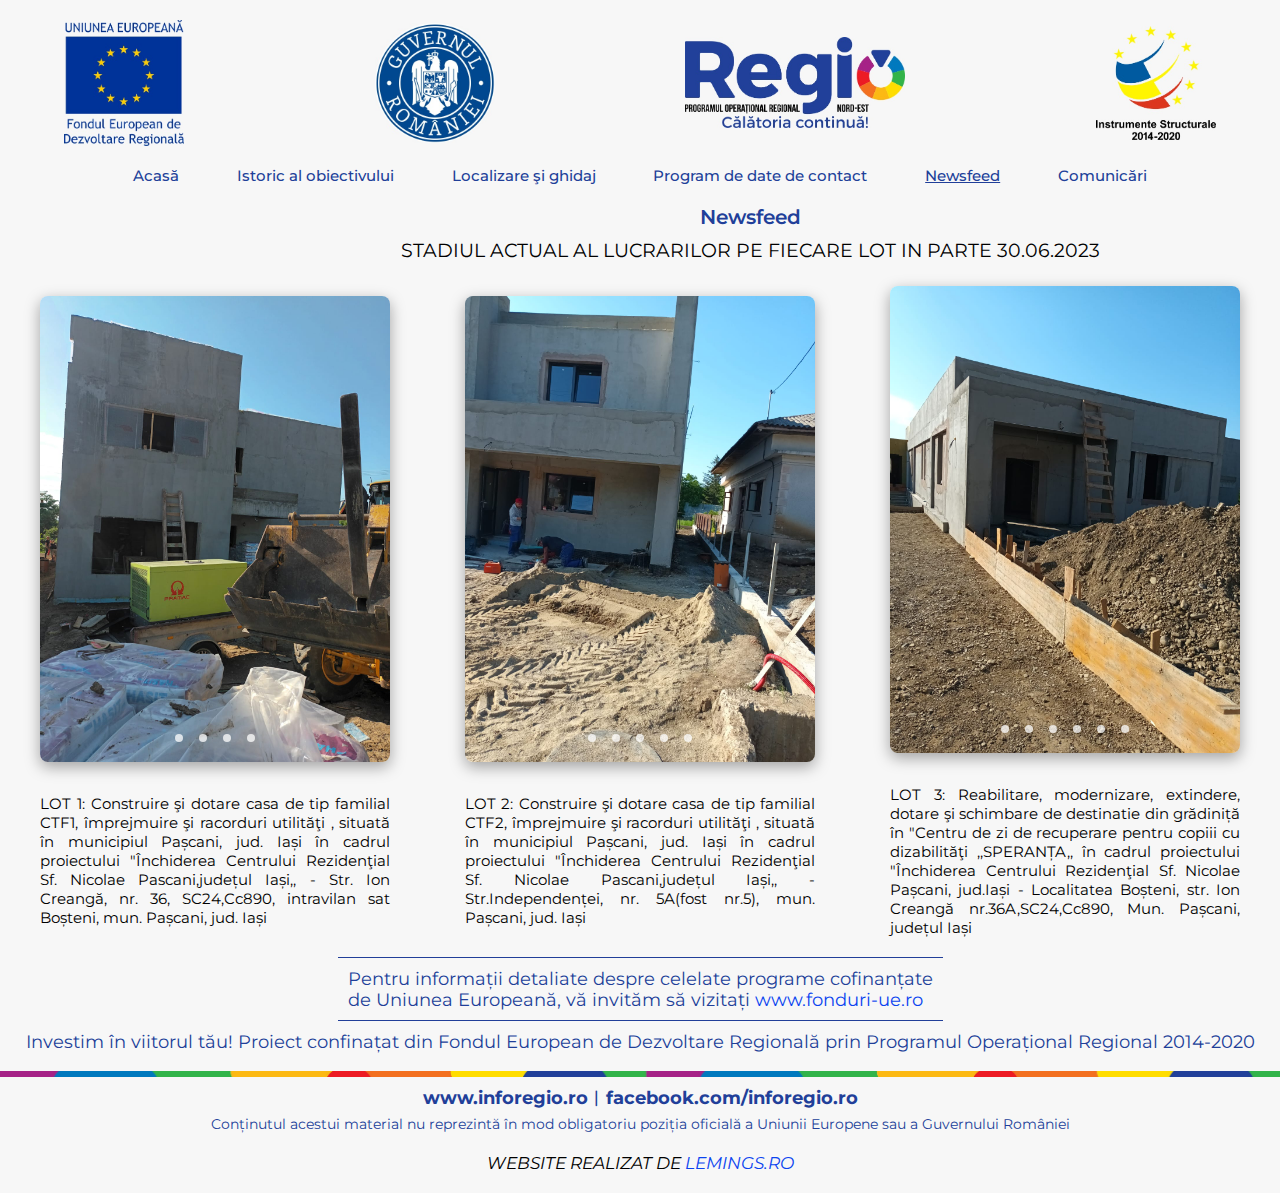
<file: frontend/newsfeed.html>
<!DOCTYPE html>
<html lang="en">
<head>
  <meta charset="UTF-8">
  <meta http-equiv="X-UA-Compatible" content="IE=edge">
  <meta name="viewport" content="width=device-width, initial-scale=1.0">
  <link rel="stylesheet" href="https://cdnjs.cloudflare.com/ajax/libs/font-awesome/6.4.0/css/all.min.css" integrity="sha512-iecdLmaskl7CVkqkXNQ/ZH/XLlvWZOJyj7Yy7tcenmpD1ypASozpmT/E0iPtmFIB46ZmdtAc9eNBvH0H/ZpiBw==" crossorigin="anonymous" referrerpolicy="no-referrer" />
  <link rel="stylesheet" href="/css/main.css">
  <title>Newsfeed</title>
</head>
<body>
  <header>
    <img src="/header/ue.jpeg" alt="logo-header" class="logo-img">
    <img src="/header/guvern.jpeg" alt="logo-header" class="logo-img">
    <img src="/header/regio.jpeg" alt="logo-header" class="logo-img-regio">
    <img src="/header/instrumente.jpeg" alt="logo-header" class="logo-img">
  </header>
  <nav class="navbar-full">
    <ul class="navbar">
      <li><a href="/index.html">Acasă</a></li>
      <li><a href="/frontend/istoricalobiectivului.html">Istoric al obiectivului</a></li>
      <li><a href="/frontend/localizareghidaj.html">Localizare şi ghidaj</a></li>
      <li><a href="/frontend/programcotact.html">Program de date de contact</a></li>
      <li><a href="/frontend/newsfeed.html" class="active">Newsfeed</a></li>
      <li><a href="/frontend/comunicari.html">Comunicări</a></li>
    </ul>
    <div class="toggle-button">
      <i class="fa-solid fa-bars"></i>
    </div>

    <div class="dropdown">
      <li><a href="/index.html">Acasă</a></li>
      <li><a href="/frontend/istoricalobiectivului.html">Istoric al obiectivului</a></li>
      <li><a href="/frontend/localizareghidaj.html">Localizare şi ghidaj</a></li>
      <li><a href="/frontend/programcotact.html">Program de date de contact</a></li>
      <li><a href="/frontend/newsfeed.html" class="active-phone">Newsfeed</a></li>
      <li><a href="/frontend/comunicari.html">Comunicări</a></li> 
    </div>
  </nav>

  <main>
    <div class="title">
      <h1>Newsfeed</h1>
      <h4>STADIUL ACTUAL AL LUCRARILOR PE FIECARE LOT IN PARTE 30.06.2023</h4>
    </div>
    <div class="info info-flex">
      <div class="flex-map-img-col">
        <section class="container">
          <div class="slider-wrapper">
            <div class="slider">
              <img src="/img/lot1/WhatsApp Image 2023-06-30 at 09.02.51.jpeg" id="slide-1">
              <img src="/img/lot1/WhatsApp Image 2023-06-30 at 09.02.52 (1).jpeg" id="slide-2">
              <img src="/img/lot1/WhatsApp Image 2023-06-30 at 09.02.52 (2).jpeg" id="slide-3">
              <img src="/img/lot1/WhatsApp Image 2023-06-30 at 09.02.52.jpeg" id="slide-4">
            </div>
            <div class="nav-slider">
              <a href="#slide-1"></a>
              <a href="#slide-2"></a>
              <a href="#slide-3"></a>
              <a href="#slide-4"></a>
            </div>
          </div>
        </section>
        <p class="info-newsfeed">
          LOT 1: Construire şi dotare casa de tip familial CTF1, împrejmuire şi racorduri utilităţi , situată în  municipiul Pașcani, jud. Iași în cadrul proiectului "Închiderea Centrului Rezidenţial Sf. Nicolae Pascani,județul Iași,, - Str. Ion Creangă, nr. 36, SC24,Cc890, intravilan sat Boșteni, mun. Pașcani, jud. Iași
        </p>
      </div>
      <div class="flex-map-img-col">
        <section class="container">
          <div class="slider-wrapper">
            <div class="slider">
              <img src="/img/lot2/WhatsApp Image 2023-06-30 at 09.01.13.jpeg" id="slide-5">
              <img src="/img/lot2/WhatsApp Image 2023-06-30 at 09.01.14 (1).jpeg" id="slide-6">
              <img src="/img/lot2/WhatsApp Image 2023-06-30 at 09.01.14 (2).jpeg" id="slide-7">
              <img src="/img/lot2/WhatsApp Image 2023-06-30 at 09.01.14 (3).jpeg" id="slide-8">
              <img src="/img/lot2/WhatsApp Image 2023-06-30 at 09.01.14.jpeg" id="slide-9">
            </div>
            <div class="nav-slider">
              <a href="#slide-5"></a>
              <a href="#slide-6"></a>
              <a href="#slide-7"></a>
              <a href="#slide-8"></a>
              <a href="#slide-9"></a>
            </div>
          </div>
        </section>
        <p class="info-newsfeed">
          LOT 2: Construire şi dotare casa de tip familial CTF2, împrejmuire şi racorduri utilităţi , situată în  municipiul Pașcani, jud. Iași în cadrul proiectului "Închiderea Centrului Rezidenţial Sf. Nicolae Pascani,județul Iași,, - Str.Independenței, nr. 5A(fost nr.5), mun.  Pașcani, jud. Iași
        </p>
      </div>

      <div class="flex-map-img-col">
        <section class="container">
          <div class="slider-wrapper">
            <div class="slider">
              <img src="/img/lot3/WhatsApp Image 2023-06-30 at 09.02.20 (1).jpeg" id="slide-10">
              <img src="/img/lot3/WhatsApp Image 2023-06-30 at 09.02.20 (2).jpeg" id="slide-11">
              <img src="/img/lot3/WhatsApp Image 2023-06-30 at 09.02.20 (3).jpeg" id="slide-12">
              <img src="/img/lot3/WhatsApp Image 2023-06-30 at 09.02.20 (4).jpeg" id="slide-13">
              <img src="/img/lot3/WhatsApp Image 2023-06-30 at 09.02.20 (5).jpeg" id="slide-14">
              <img src="/img/lot3/WhatsApp Image 2023-06-30 at 09.02.20.jpeg" id="slide-15">
            </div>
            <div class="nav-slider">
              <a href="#slide-10"></a>
              <a href="#slide-11"></a>
              <a href="#slide-12"></a>
              <a href="#slide-13"></a>
              <a href="#slide-14"></a>
              <a href="#slide-15"></a>
            </div>
          </div>
        </section>
        <p class="info-newsfeed">
          LOT 3: Reabilitare, modernizare, extindere, dotare şi schimbare de destinatie din grădiniță  în "Centru de zi de recuperare pentru  copiii cu dizabilităţi ,,SPERANȚA,,  în cadrul proiectului "Închiderea Centrului Rezidenţial Sf. Nicolae Pașcani, jud.Iași - Localitatea Boșteni, str. Ion Creangă nr.36A,SC24,Cc890, Mun. Pașcani, județul Iași
        </p>
      </div>
    </div>
  </main>
    <footer>
      <div class="down-info">
        <div class="fonduri">
        <p>Pentru informații detaliate despre celelate programe cofinanțate <br> de Uniunea Europeană, vă invităm să vizitați <a href="https://www.fonduri-ue.ro/">www.fonduri-ue.ro</a></p>
        </div>
        <p class="investim">Investim în viitorul tău! Proiect confinațat din Fondul European de Dezvoltare Regională prin Programul Operațional Regional 2014-2020</p>
      </div>
      <img src="/img/linie.jpg" alt="linie" class="linie">
      <h4 class="contact"><a href="https://www.inforegio.ro/ro/">www.inforegio.ro</a>︱<a href="https://www.facebook.com/inforegio.ro/">facebook.com/inforegio.ro</a></h4>
      <p class="continut">Conținutul acestui material nu reprezintă în mod obligatoriu poziția oficială a Uniunii Europene sau a Guvernului României</p>
      <h3 class="copyright">Website realizat de <a href="https://lemings.ro/">Lemings.ro</a></h3>
    </footer>
    <script>

      const toggleBtn = document.querySelector('.toggle-button');
      const toggleBtnIcon = document.querySelector('.toggle-button i');
      const dropDown = document.querySelector('.dropdown');

      toggleBtn.onclick = function () {
      dropDown.classList.toggle('open');
      };
    </script>
</body>
</html>
</file>
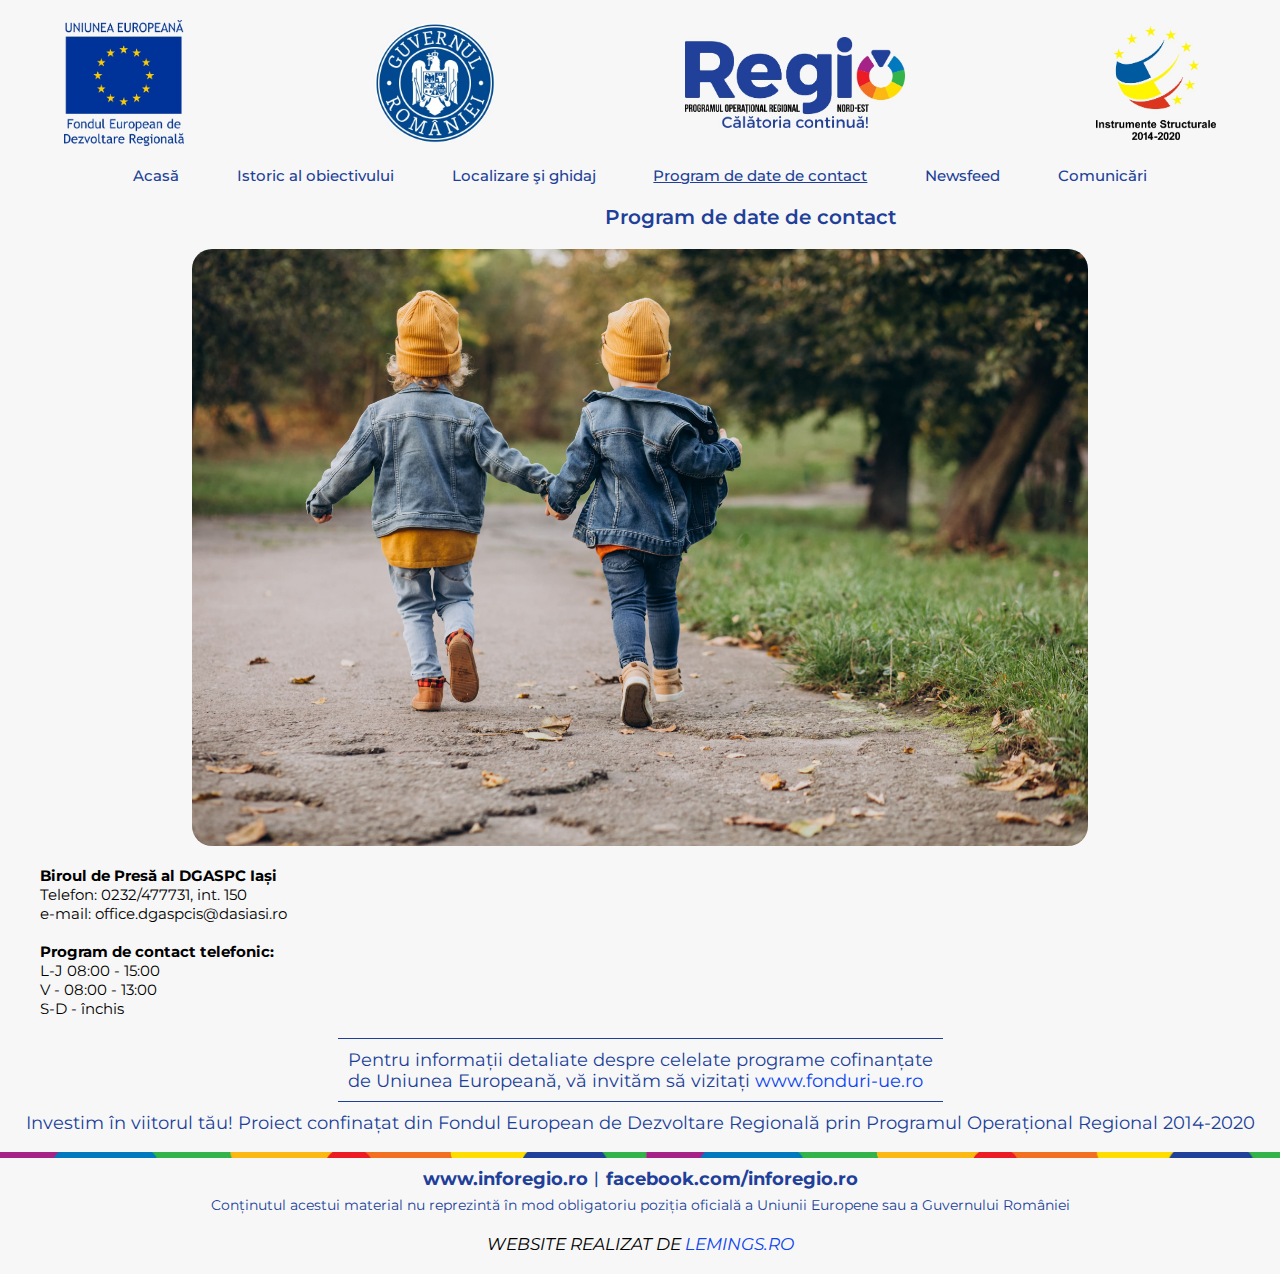
<file: frontend/programcotact.html>
<!DOCTYPE html>
<html lang="en">
<head>
  <meta charset="UTF-8">
  <meta http-equiv="X-UA-Compatible" content="IE=edge">
  <meta name="viewport" content="width=device-width, initial-scale=1.0">
  <link rel="stylesheet" href="https://cdnjs.cloudflare.com/ajax/libs/font-awesome/6.4.0/css/all.min.css" integrity="sha512-iecdLmaskl7CVkqkXNQ/ZH/XLlvWZOJyj7Yy7tcenmpD1ypASozpmT/E0iPtmFIB46ZmdtAc9eNBvH0H/ZpiBw==" crossorigin="anonymous" referrerpolicy="no-referrer" />
  <link rel="stylesheet" href="/css/main.css">
  <title>Program de date de contact</title>
</head>
<body>
  <header>
    <img src="/header/ue.jpeg" alt="logo-header" class="logo-img">
    <img src="/header/guvern.jpeg" alt="logo-header" class="logo-img">
    <img src="/header/regio.jpeg" alt="logo-header" class="logo-img-regio">
    <img src="/header/instrumente.jpeg" alt="logo-header" class="logo-img">
  </header>
  <nav class="navbar-full">
    <ul class="navbar">
      <li><a href="/index.html">Acasă</a></li>
      <li><a href="/frontend/istoricalobiectivului.html">Istoric al obiectivului</a></li>
      <li><a href="/frontend/localizareghidaj.html">Localizare şi ghidaj</a></li>
      <li><a href="/frontend/programcotact.html" class="active">Program de date de contact</a></li>
      <li><a href="/frontend/newsfeed.html">Newsfeed</a></li>
      <li><a href="/frontend/comunicari.html">Comunicări</a></li>
    </ul>
    <div class="toggle-button">
      <i class="fa-solid fa-bars"></i>
    </div>

    <div class="dropdown">
      <li><a href="/index.html">Acasă</a></li>
      <li><a href="/frontend/istoricalobiectivului.html">Istoric al obiectivului</a></li>
      <li><a href="/frontend/localizareghidaj.html">Localizare şi ghidaj</a></li>
      <li><a href="/frontend/programcotact.html"  class="active-phone">Program de date de contact</a></li>
      <li><a href="/frontend/newsfeed.html">Newsfeed</a></li>
      <li><a href="/frontend/comunicari.html">Comunicări</a></li> 
    </div>
  </nav>

  <main>
    <div class="title">
      <h1>Program de date de contact</h1>
    </div>
    <img src="/img/two-boys.jpg" alt="centrul-de-servicii-sociale-sfantul-nicolae" class="main-img">
    <div class="info">
      
      <div class="center">
      <p><b>Biroul de Presă al DGASPC Iași </b>
      <br>
      <a href="tel:0232477731" class="tel">Telefon: 0232/477731, int. 150</a>
        <br>
        <a href="mailto:office.dgaspcis@dasiasi.ro" class="tel">e-mail: office.dgaspcis@dasiasi.ro</a>
        <br><br>
        <b>Program de contact telefonic:</b>
        <p>
        L-J 08:00 - 15:00
        <br>
        V - 08:00 - 13:00
        <br>
        S-D - închis
        </p>
      </p>

      </div>
    </div>
  </main>
    <footer>
      <div class="down-info">
        <div class="fonduri">
        <p>Pentru informații detaliate despre celelate programe cofinanțate <br> de Uniunea Europeană, vă invităm să vizitați <a href="https://www.fonduri-ue.ro/">www.fonduri-ue.ro</a></p>
        </div>
        <p class="investim">Investim în viitorul tău! Proiect confinațat din Fondul European de Dezvoltare Regională prin Programul Operațional Regional 2014-2020</p>
      </div>
      <img src="/img/linie.jpg" alt="linie" class="linie">
      <h4 class="contact"><a href="https://www.inforegio.ro/ro/">www.inforegio.ro</a>︱<a href="https://www.facebook.com/inforegio.ro/">facebook.com/inforegio.ro</a></h4>
      <p class="continut">Conținutul acestui material nu reprezintă în mod obligatoriu poziția oficială a Uniunii Europene sau a Guvernului României</p>
      <h3 class="copyright">Website realizat de <a href="https://lemings.ro/">Lemings.ro</a></h3>
    </footer>
    <script>
      const toggleBtn = document.querySelector('.toggle-button');
      const toggleBtnIcon = document.querySelector('.toggle-button i');
      const dropDown = document.querySelector('.dropdown');

      toggleBtn.onclick = function () {
      dropDown.classList.toggle('open');
      };
    </script>
</body>
</html>
</file>
<file: css/main.css>
@import url('https://fonts.googleapis.com/css2?family=Montserrat&family=Poppins:wght@200;300;400;500;600&display=swap');

*{
  margin: 0;
  padding: 0;
  box-sizing: border-box;
  font-family: 'Montserrat', sans-serif;
}

body{
  background-color:#F7F7F7;
}

header{
  display: flex;
  align-items: center;
  justify-content: space-between;
  margin-top: 20px;
  margin-bottom: 20px;
  width: 1500px; 
  margin-left: auto;
  margin-right: auto;
}

.logo-img{
  width: 120px;
}

.logo-img-regio{
  width: 220px;
}

.navbar-full{
  width: 1500px; 
  margin-left: auto;
  margin-right: auto;
  margin-bottom: 20px;
}
.navbar{
  display: flex;
  align-items: center;
  justify-content: space-between;
  list-style: none;
}

.navbar li a{
  position: relative;
  padding: 0 5px;
  font-weight: 500;
  color: #213f99;
  text-decoration: none;
  font-size: 17px;
  transition: transform .2s;
}

.navbar li a::after{
  z-index: -1;
  content: '';
  position: absolute;
  width: 100%;
  height: 2px;
  bottom: 0;
  left: 0;
  background-color: #213f99;
  transform-origin: bottom right;
  transition: transform 0.25s ease-out;
  transform: scaleX(0);
  transform-origin: bottom left;
}

.navbar li a:hover::after{
  transform: scaleX(1);
}

.navbar .active{
  text-decoration: underline;
  width: 100%;
  color: #213f99;
  pointer-events: none;
  text-decoration-thickness: 1.5px;
}

.toggle-button{
  color: #213f99;
  font-size: 1.5rem;
  cursor: pointer;
  text-align: right;
  display: none;
}

.main-img{
  display: flex;
  align-items: center;
  justify-content: center;
  margin-bottom: 20px;
  width: 520px;
  margin-left: auto;
  margin-right: auto;
  border-radius: 20px;
}

.title{
  margin-bottom: 20px;
  width: 1500px; 
  margin-left: auto;
  margin-right: auto;
}

.title h1{
  font-size: 32px;
  text-align: center;
  color: #213f99;
  font-weight: 600;
  margin-bottom: 10px;
}

.title h4{
  font-size: 19px;
  text-align: center;
  font-weight: 400;
}
.info{
  margin-bottom: 20px;
  width: 1200px; 
  margin-left: auto;
  margin-right: auto;
}

.info h3{
  font-size: 19px;
  margin-bottom: 5px;
}

.info p{
  font-size: 15px;
  text-align: justify;
}

.down-info{
  position: relative;
  display: flex;
  align-items: center;
  justify-content: center;
  flex-direction: column;
}

.fonduri{
  font-size: 17.5px;
  color: #213f99;
  border-top: 1px solid #213f99;
  border-bottom: 1px solid #213f99;
  padding: 10px;
  margin-bottom: 10px;
}

.fonduri a{
  text-decoration: none;
  color: #0b44f0;
}

.fonduri a:hover{
  text-decoration: underline;
}

.investim{
  font-size: 17.5px;
  text-align: center;
  color: #213f99;
  margin-bottom: 10px;
}

.continut{
  position: relative;
  font-size: 14px;
  text-align: center;
  color: #213f99;
  margin-bottom: 20px;
}

.linie-relative{
  display: flex;
  align-items:center ;
  justify-content: center;
}

.linie{
  width: 100%;
}

.contact{
  position: relative;
  /* margin-top: 5px; */
  text-align: center;
  font-size: 18px;
  color: #213f99;
  padding: 5px;
}

.contact a{
  text-decoration: none;
  color: #213f99;
}

.contact a:hover{
  text-decoration: underline;
  color: #213f99;
}

.coumincari-contact{
  position: relative;
  /* margin-top: 5px; */
  text-align: center;
  font-size: 15px;
  color: #213f99;
  padding: 5px;
}

.contact a{
  text-decoration: none;
  color: #213f99;
}

.contact a:hover{
  text-decoration: underline;
  color: #213f99;
}

.copyright{
  position: relative;
  font-size: 17px;
  text-transform: uppercase;
  font-style: italic;
  font-family: 'Montserrat';
  font-weight: 400;
  text-align: center;
  margin-bottom: 20px;
}

.copyright a{
  color: #0b44f0;
  text-decoration: none;
}

.copyright a:hover{
  text-decoration: underline;
}

.maps{
  display: flex;
  align-items: center;
  justify-content: center;
  margin-bottom:20px;
}

.maps iframe{
  height:443px;
  width:960px;
  border-radius:0.5rem;
  box-shadow: rgba(0, 0, 0, 0.35) 0px 5px 15px;
}

.fatade{
  display: flex;
  align-items: center;
  justify-content: center;
  margin: 20px auto;
}

.fatade img{
  width: 80%;
  border-radius:0.5rem;
  box-shadow: rgba(0, 0, 0, 0.35) 0px 5px 15px;
}

/* Dropdown */

.dropdown{
  display: none;
  position: absolute;
  left: 50%;
  transform: translateX(-50%);
  height: 0;
  top: 90px;
  width: 300px;
  background: #213f99;
  border-radius: 10px;
  overflow: hidden;
  transition: height 0.2s cubic-bezier(0.175, 0.885, 0.32, 1.275);
  z-index: 1;
}

.dropdown li a{
  color: #F7F7F7;
  text-decoration: none;
}

.dropdown li a:hover{
  color: #F7F7F7;
  text-decoration: underline;
}

.dropdown .active-phone{
  text-decoration: underline;
}
.dropdown.open{
  height: 255px;
}

.dropdown li{
  padding: 0.7rem;
  display: flex;
  align-items: center;
  justify-content: center;
}

.tel{
  color: #000000;
  text-decoration: none;
}

.tel:hover{
  text-decoration: underline;
}

.center p{
  text-align: center; 
}

.center h3{
  text-align: center;
}

.flex-map-img{
  position: relative;
  display:flex;
  align-items:center;
  flex-direction: column;
  justify-content:space-between;
  border-bottom: 1px solid #000;
}
.flex-map-img:last-child{
  position: relative;
  display:flex;
  align-items:center;
  justify-content:space-between;
  border-bottom: 0px solid #000;
}

.flex-map-img-col{
  display: flex;
  align-items: center;
  justify-content: center;
  flex-direction: column;
  max-width: 350px;
}

.info-flex{
  display: flex;
  align-items: center;
  justify-content: space-between;
}

p.info-newsfeed{
  max-width: 350px;
}

.text-align{
  margin-top: 10px;
  text-align:center !important;
}

/* SLIDER */

.container {
  padding: 2rem;
  padding-top: 0.3rem;
}

.slider-wrapper {
  position: relative;
  max-width: 350px;
  margin: 0 auto;
}

.slider {
  display: flex;
  overflow-x: auto;
  scroll-snap-type: x mandatory;
  scroll-behavior: smooth;
  border-radius: 0.5rem;
  box-shadow: rgba(0, 0, 0, 0.35) 0px 5px 15px;
}

.slider img {
  flex: 1 0 auto;
  width:350px;
  scroll-snap-align: start;
  object-fit: cover;
}

.nav-slider {
  display: flex;
  column-gap: 1rem;
  position: absolute;
  bottom: 1.25rem;
  left: 50%;
  transform: translateX(-50%);
  z-index: 1;
}

.nav-slider a {
  width: 0.5rem;
  height: 0.5rem;
  border-radius: 50%;
  background-color: #fff;
  opacity: 0.75;
  transition: opacity ease 250ms;
}

.nav-slider a:hover {
  opacity: 1;
}

.comunicari-img{
  display: flex;
  align-items: center;
  justify-content: center;
  margin: 20px auto;
}

.comunicari-img img{
  width: 800px;
  box-shadow: rgba(0, 0, 0, 0.35) 0px 5px 15px;
  border-radius: 0.5rem;
}

/* Responsive 1500px */
@media (max-width:1500px){

  .navbar li a{
    font-size: 15px;
  }

  header{
    margin-bottom: 20px;
    width: 90%;
  }
  
  .navbar-full{
    width: 80%; /* Adjust the value as per your preference */
    margin-left: auto;
    margin-right: auto;
    margin-bottom: 20px;
  }

  .main-img{
    display: flex;
    align-items: center;
    justify-content: center;
    margin-bottom: 20px;
    width: 70%;
    margin-left: auto;
    margin-right: auto;
  }

  .navbar .active{
    text-decoration: underline;
    width: 100%;
    color: #213f99;
    pointer-events: none;
    text-decoration-thickness: 1px;
  }
  .title h1{
    font-size: 20px;
    text-align: center;
    color: #213f99;
    font-weight: 600;
    margin-bottom: 10px;
  }

  .info h3{
    margin-bottom: 5px;
    font-size: 17px;
  }
  
  .info p{
    font-size: 15px;
    text-align: justify;
  }
}
/* Responsive */

@media (max-width:992px){
  .header{
    display: flex;
    align-items: center;
    justify-content: center;
  }
  .logo-img{
    width: 80px;
  }

  .logo-img-regio{
    width: 80px;
  }
  .navbar{
    display: none;
  }
  .toggle-button{
    display: block;
  }
  .dropdown{
    display: block;
      position: absolute;
      left: 50%;
      transform: translateX(-50%);
      height: 0;
      top: 152px;
      width: 300px;
      background: #213f99;
      border-radius: 10px;
      overflow: hidden;
      transition: height 0.2s cubic-bezier(0.175, 0.885, 0.32, 1.275);
  }
  
  .main-img{
    width: 80%;
  }
  .title{
    margin-bottom: 20px;
    width: 90%; /* Adjust the value as per your preference */
    margin-left: auto;
    margin-right: auto;
  }
  .info{
    margin-bottom: 20px;
    width: 90%; /* Adjust the value as per your preference */
    margin-left: auto;
    margin-right: auto;
  }
  .title h1{
    font-size: 20px;
    text-align: center;
  }
  .info p{
    font-size: 15px;
    text-align: justify;
  }

  .info h3{
    text-align: center;
  }
  
  header img{
    width: 100%;
    display: block;
    margin: auto;
  }
  .fonduri,
  .investim{
    text-align: center;
    font-size: 14px;
  }

  .investim{
    padding: 5px;
  }

  .continut{
    text-align: center;
    font-size: 10px;
    padding: 5px;
  }
  .contact{
    font-size: 15px;
  }

  .flex-map-img{
    flex-direction:column;
  }

  .info-flex{
    flex-direction: column;
  }

  .flex-map-img-col{
    margin-bottom: 10px;
    padding-bottom: 10px;
    max-width: 350px;
    border-bottom: 1px solid #000;
  }

  .flex-map-img-col:last-child{
    border-bottom: none;
  }

  .slider-wrapper {
    position: relative;
    max-width: 300px;
    margin: 0 auto;
  }
  
  .slider {
    display: flex;
    overflow-x: auto;
    scroll-snap-type: x mandatory;
    scroll-behavior: smooth;
    border-radius: 0.5rem;
    box-shadow: rgba(0, 0, 0, 0.35) 0px 5px 15px;
  }
  
  .slider img {
    flex: 1 0 auto;
    width:300px;
    scroll-snap-align: right;
    object-fit: cover;
  }

  .maps iframe{
    height:200px;
    width:350px;
    border-radius:0.5rem;
    box-shadow: rgba(0, 0, 0, 0.35) 0px 5px 15px;
  }

  .fatade img{
    width: 350px;
    height: 180px;
  }

  .comunicari-img img{
    width: 350px;
  }

}
</file>
